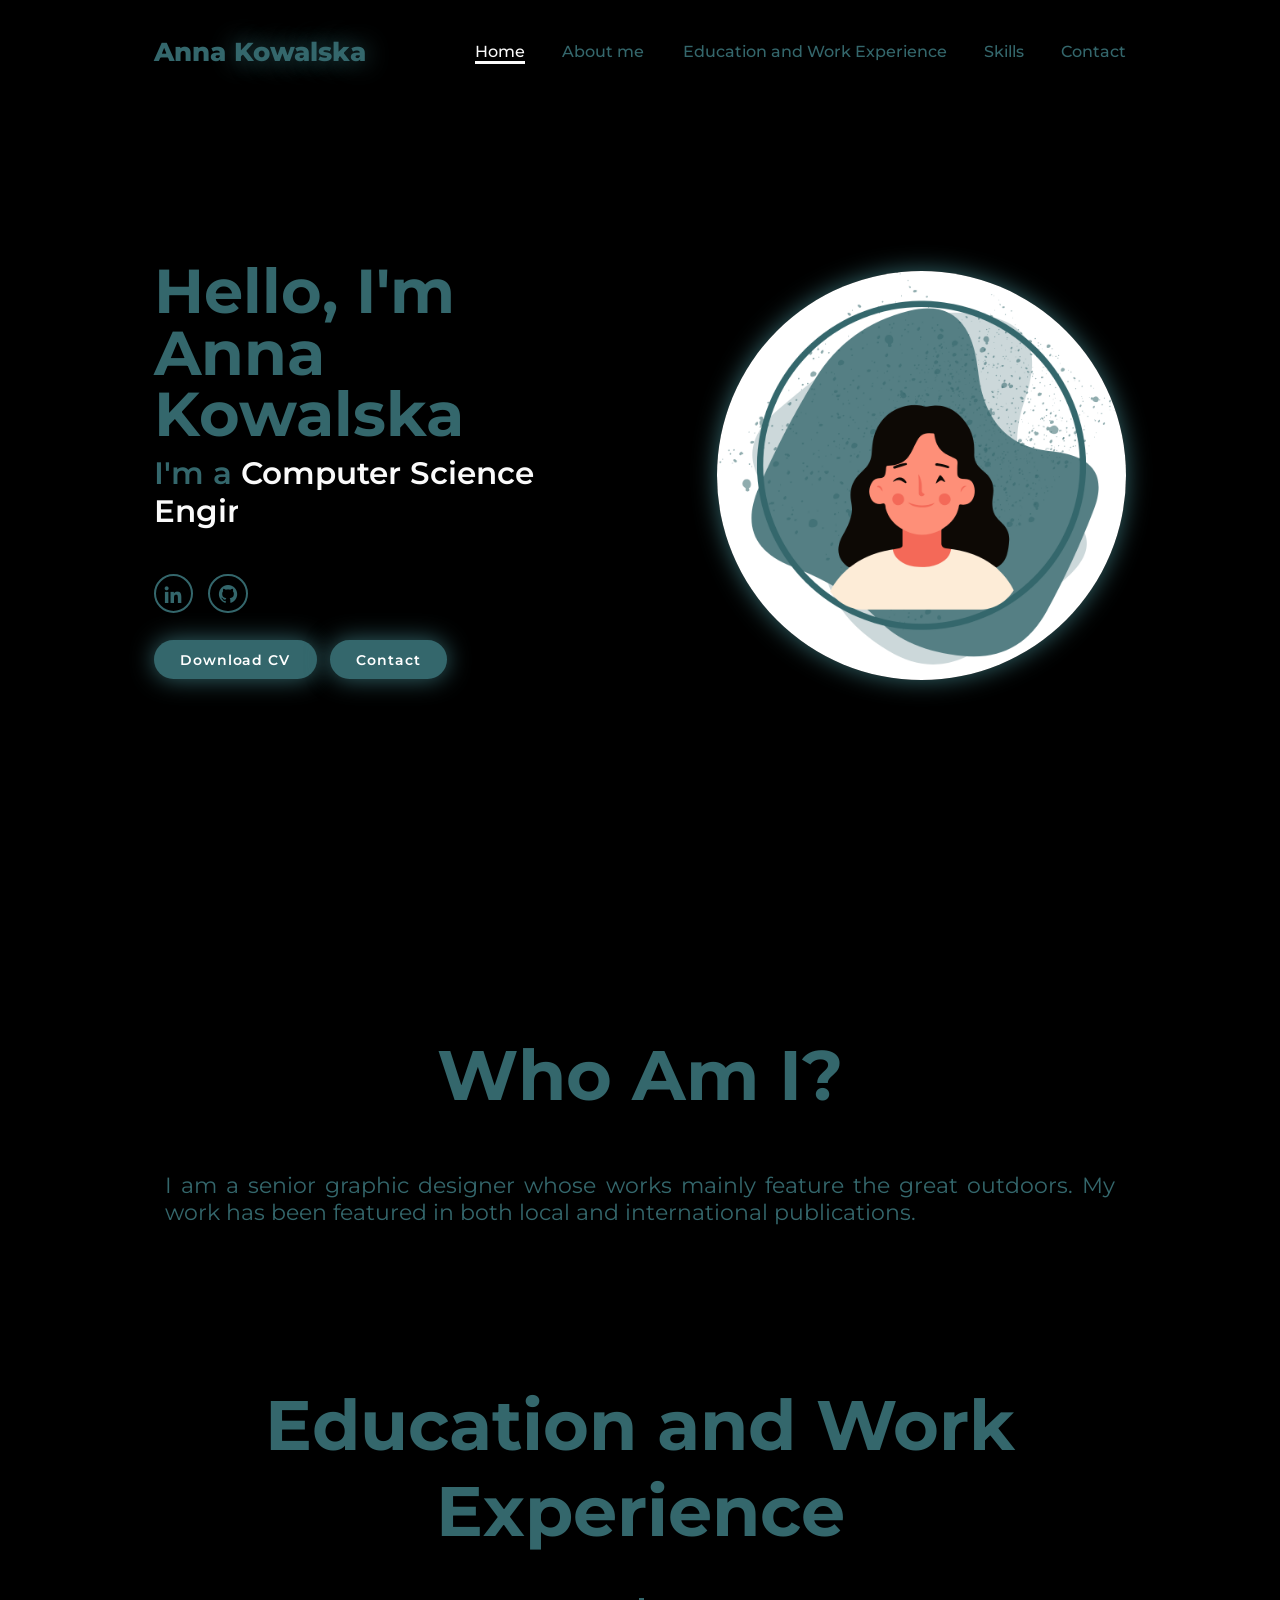
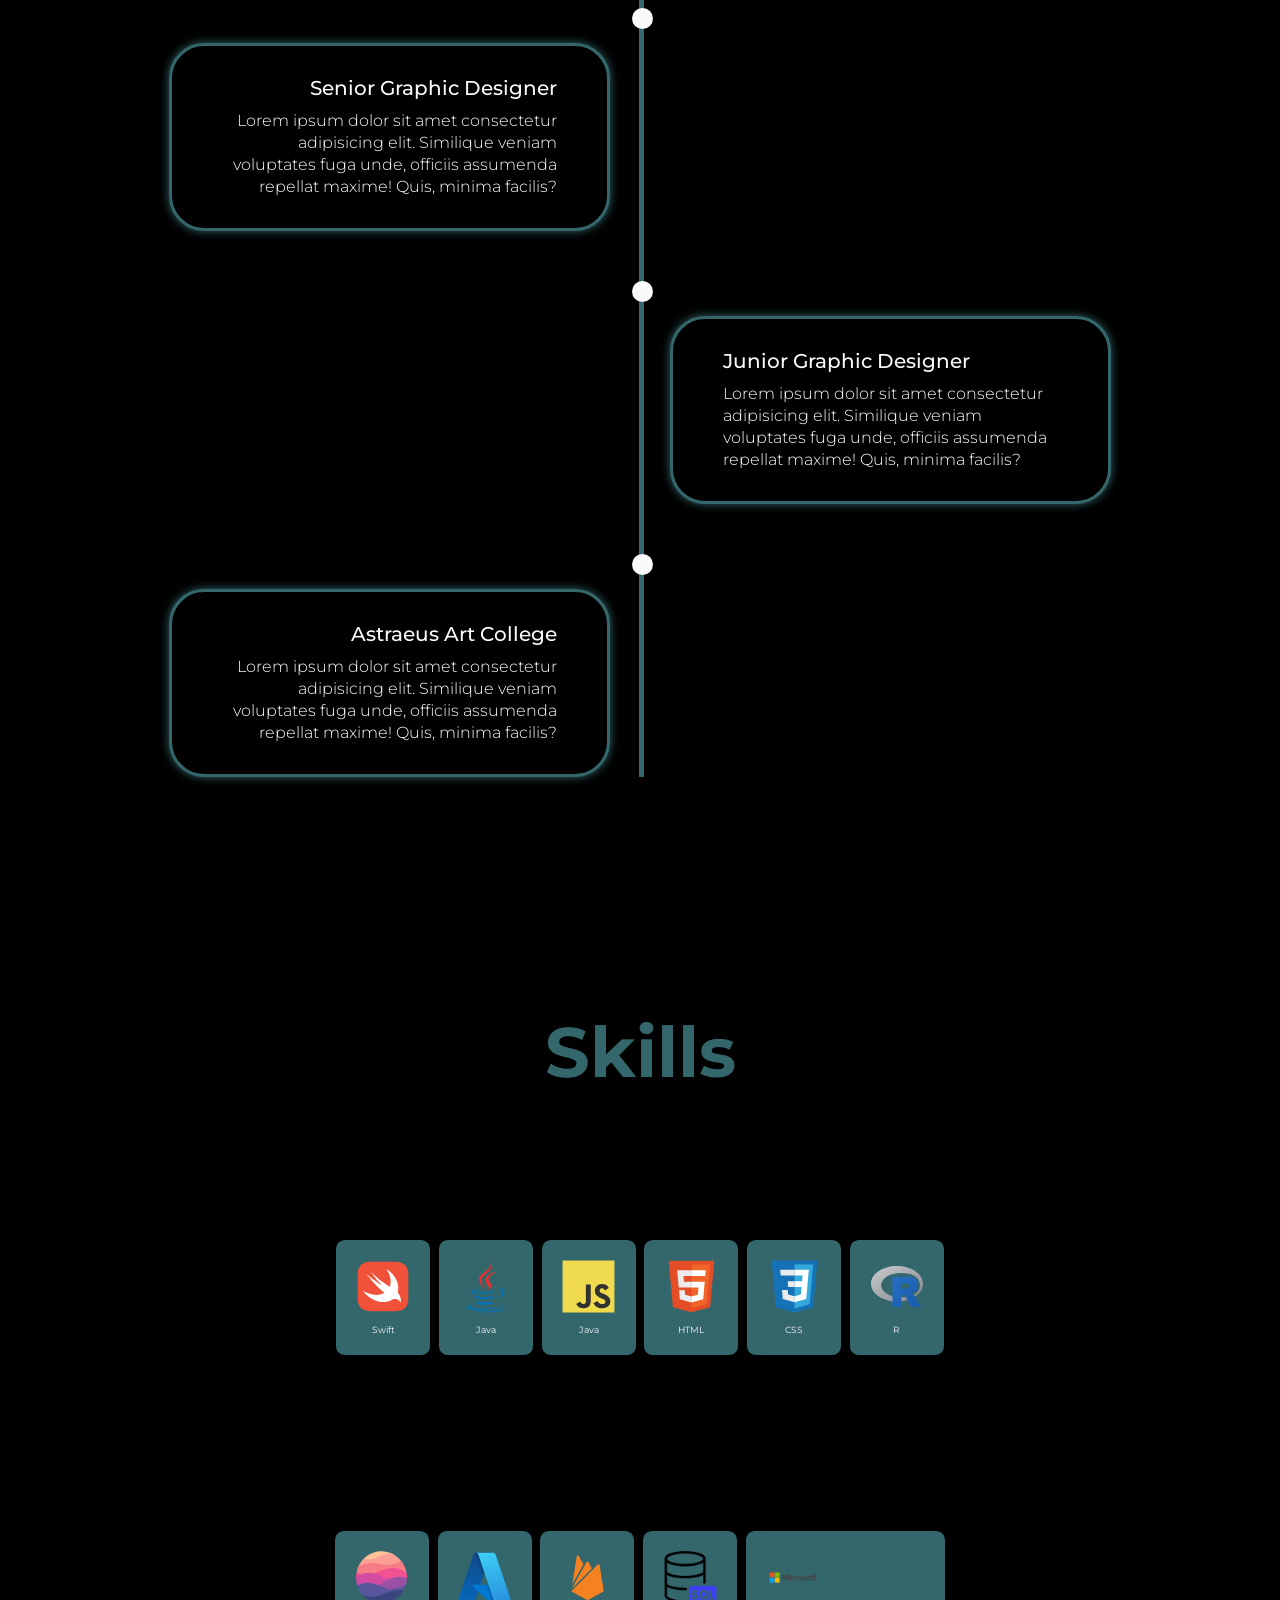
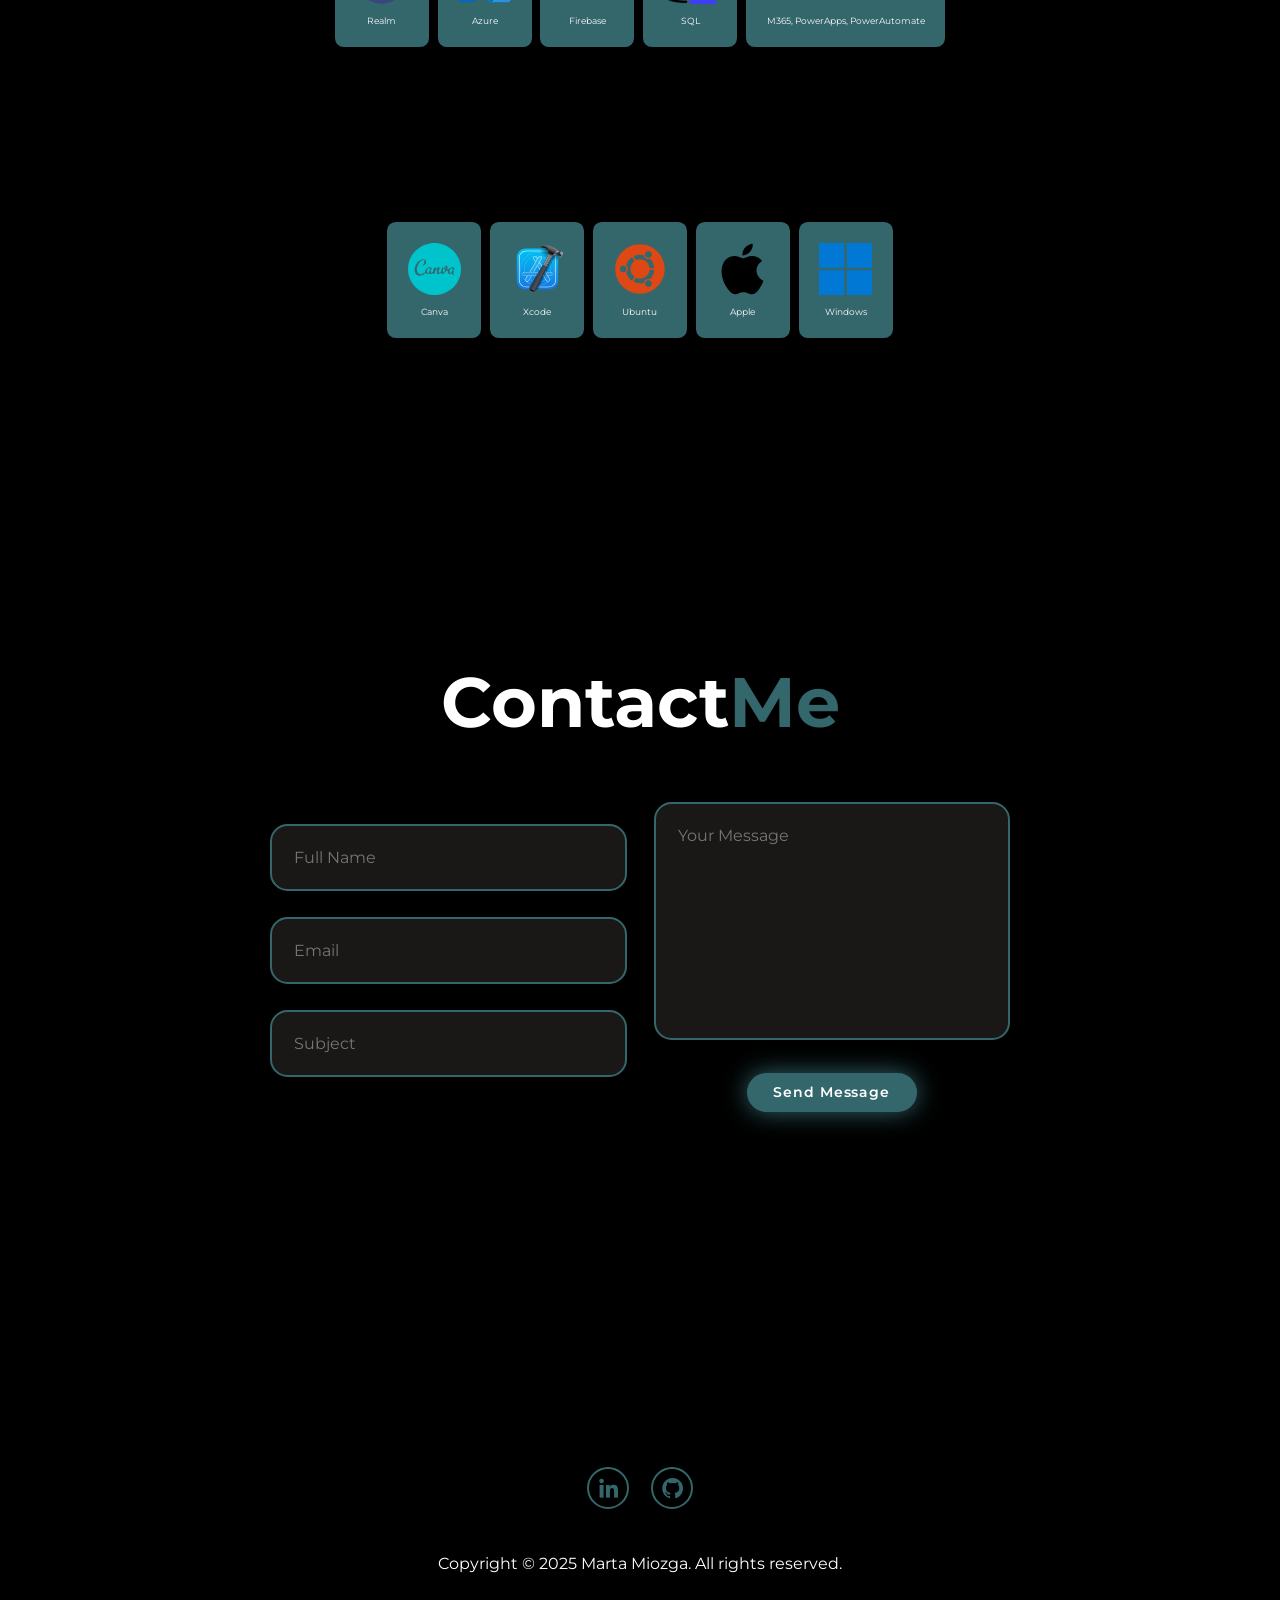
<file: curriculum vitae/CV template HTML CSS/index.html>
<!DOCTYPE html>
<html lang="en">
    <head>
        <meta charset="UTF-8">
        <meta name="viewport"
        content="width=device-width, initial-scale=1.0">
        <title> Anna Kowalska | CV</title>
        <link rel="stylesheet" href="style.css">
        <link href='https://unpkg.com/boxicons@2.1.4/css/boxicons.min.css' rel='stylesheet'>
    </head>
    <body>
        <header class="header">
            <a href="#home" class="logo">Anna
                <span>Kowalska</span> </a>
            <i class='bx bx-menu' id="menu-icon" ></i>

            <nav class="navbar">

                <a href="#home" class="active">Home</a>
                <a href="#about" >About me </a>
                <a href="#edu">Education and Work Experience</a>
                <a href="#skills">Skills</a>
                <a href="#contact">Contact</a>
            </nav>
        </header>
<!-- Home  -->

        <section class="home" id="home">
            <div class="home-content">
                <h1>Hello, I'm <span>Anna Kowalska</span></h1>
                <h3 class="text-animation">I'm a <span></span></h3>
                 <div class="social-icons">
                    <a href="#"><i class='bx bxl-linkedin' ></i></a>
                    <a href="https://github.com"><i class='bx bxl-github'></i></box-icon></a>
                </div>
                <div class="btn-group">
                     <a href="anna kowalska.pdf" download="anna kowalska.pdf" class="btn">Download CV</a>
                    <a href="#contact" class="btn">Contact</a>
                </div>
            </div>
                <div class="home-img">
                    <img src="./images/CVphoto.png" alt="">
                </div>
        </section>


<!-- About me -->
    <section class="about" id="about">
        <h2 class="heading">Who Am I?</h2>
        </div>
        <div class="about-content">
          <p class="about-description">
            I am a senior graphic designer whose works mainly feature the great outdoors. 
            My work has been featured in both local and international publications.
          </p>
        </div>
      </article>

<!-- Education-->
        <section class="edu" id="edu">
            <h2 class="heading">Education and Work Experience</h2>
            <div class="timeline-items">

                <div class="timeline-item">
                    <div class="timeline-dot"></div>
                        <div class="timeline-date">2019 - present</div>
                        <div class="timeline-content">
                            <h3>Senior Graphic Designer</h3>
                            <p>Lorem ipsum dolor sit amet consectetur adipisicing elit. Similique veniam voluptates fuga unde, officiis assumenda repellat maxime! Quis, minima facilis?</p>
                        </div>
                    
                </div>

                <div class="timeline-item">
                    <div class="timeline-dot"></div>
                        <div class="timeline-date">2018-2019</div>
                        <div class="timeline-content">
                           <h3>Junior Graphic Designer</h3>
                            <p>Lorem ipsum dolor sit amet consectetur adipisicing elit. Similique veniam voluptates fuga unde, officiis assumenda repellat maxime! Quis, minima facilis?</p>
                        </div>
                    
                </div>

                <div class="timeline-item">
                    <div class="timeline-dot"></div>
                        <div class="timeline-date">2021 - 2025</div>
                        <div class="timeline-content">
                            <h3>Astraeus Art College</h3>
                            <p>Lorem ipsum dolor sit amet consectetur adipisicing elit. Similique veniam voluptates fuga unde, officiis assumenda repellat maxime! Quis, minima facilis?</p>
                        </div>
                    
                </div>

            </div>
        </section>


     <!--  SKILLS  -->
     <section class="skills" id="skills">
        <h2 class="heading">Skills</h2>
        <section class="technologies-content">
          <div class="technologies-item">
            <img
              src="./images/icons/Swift.svg" alt="Swift"/>
            <p class="technologies-item-title">Swift</p>
          </div>
          <div class="technologies-item">
            <img src="./images/icons/Java.svg" alt="Java-icon" />
            <p class="technologies-item-title">Java</p>
          </div>
          <div class="technologies-item">
            <img src="./images/icons/JavaScript.svg" alt="webpack-icon" />
            <p class="technologies-item-title">Java <Script></Script></p>
          </div>
          <div class="technologies-item">
            <img src="./images/icons/HTML5 (1).svg" alt="HTML-icon" />
            <p class="technologies-item-title">HTML</p>
          </div>
          <div class="technologies-item">
            <img src="./images/icons/CSS3.svg" alt="css-icon" />
            <p class="technologies-item-title">CSS</p>
          </div>
          <div class="technologies-item">
            <img
              src="./images/icons/R.svg" alt="R-icon"/>
            <p class="technologies-item-title">R</p>
          </div>
          <div class="technologies-item">
            <img
              src="./images/icons/Realm.svg"alt="Realm-icon"/>
            <p class="technologies-item-title">Realm</p>
          </div>
          <div class="technologies-item">
            <img src="./images/icons/Azure.svg" alt="Azure-icon" />
            <p class="technologies-item-title">Azure</p>
          </div>
          <div class="technologies-item">
            <img
              src="./images/icons/Firebase.svg"alt="Firebase-icon"/>
            <p class="technologies-item-title">Firebase</p>
          </div>
           <div class="technologies-item">
            <img
              src="./images/icons/sql.png"alt="SQL-icon"/>
            <p class="technologies-item-title">SQL</p>
          </div>
             <div class="technologies-item">
            <img
              src="./images/icons/microsoft.png"alt="M365-icon"/>
            <p class="technologies-item-title">M365, PowerApps, PowerAutomate</p>
          </div>
            <div class="technologies-item">
            <img
              src="./images/icons/Canva.svg"alt="Canva-icon"/>
            <p class="technologies-item-title">Canva</p>
          </div>
             <div class="technologies-item">
            <img
              src="./images/icons/Xcode.svg"alt="Xcode-icon"/>
            <p class="technologies-item-title">Xcode</p>
          </div>
              <div class="technologies-item">
            <img
              src="./images/icons/Ubuntu.svg"alt="Ubuntu-icon"/>
            <p class="technologies-item-title">Ubuntu</p>
          </div>
             <div class="technologies-item">
            <img
              src="./images/icons/Apple.svg"alt="Apple"/>
            <p class="technologies-item-title">Apple</p>
          </div>
             <div class="technologies-item">
            <img
              src="./images/icons/Windows 11.svg"alt="Windnows-icon"/>
            <p class="technologies-item-title">Windows</p>
          </div>
        </section>
      </section>
  
<section class="contact" id="contact">
<h2 class="heading">Contact<span>Me</span></h2>
<form action="">
    <div class="input-group">
        <div class="input-box">
            <input type="text" placeholder="Full Name">
            <input type="email" placeholder="Email">
        </div>
        <div class="input-box">
            <input type="text" placeholder="Subject">
        </div>
    </div>
    <div class="input-group-2">
        <textarea name="" id="" cols="30" rows="10" placeholder="Your Message"></textarea>
        <input type="submit" value="Send Message" class="btn">
    </div>
</form>


</section>
<footer class="footer">
    <div class="social">
        <a href="#"><i class='bx bxl-linkedin' ></i></a>
        <a href="#"><i class='bx bxl-github'></i></box-icon></a>
    </div>
    <div class="copyright"> Copyright &copy; 2025 Marta Miozga. All rights reserved.</div>
</footer>
        <script src="script.js"></script>
    </body>
</html>
</file>
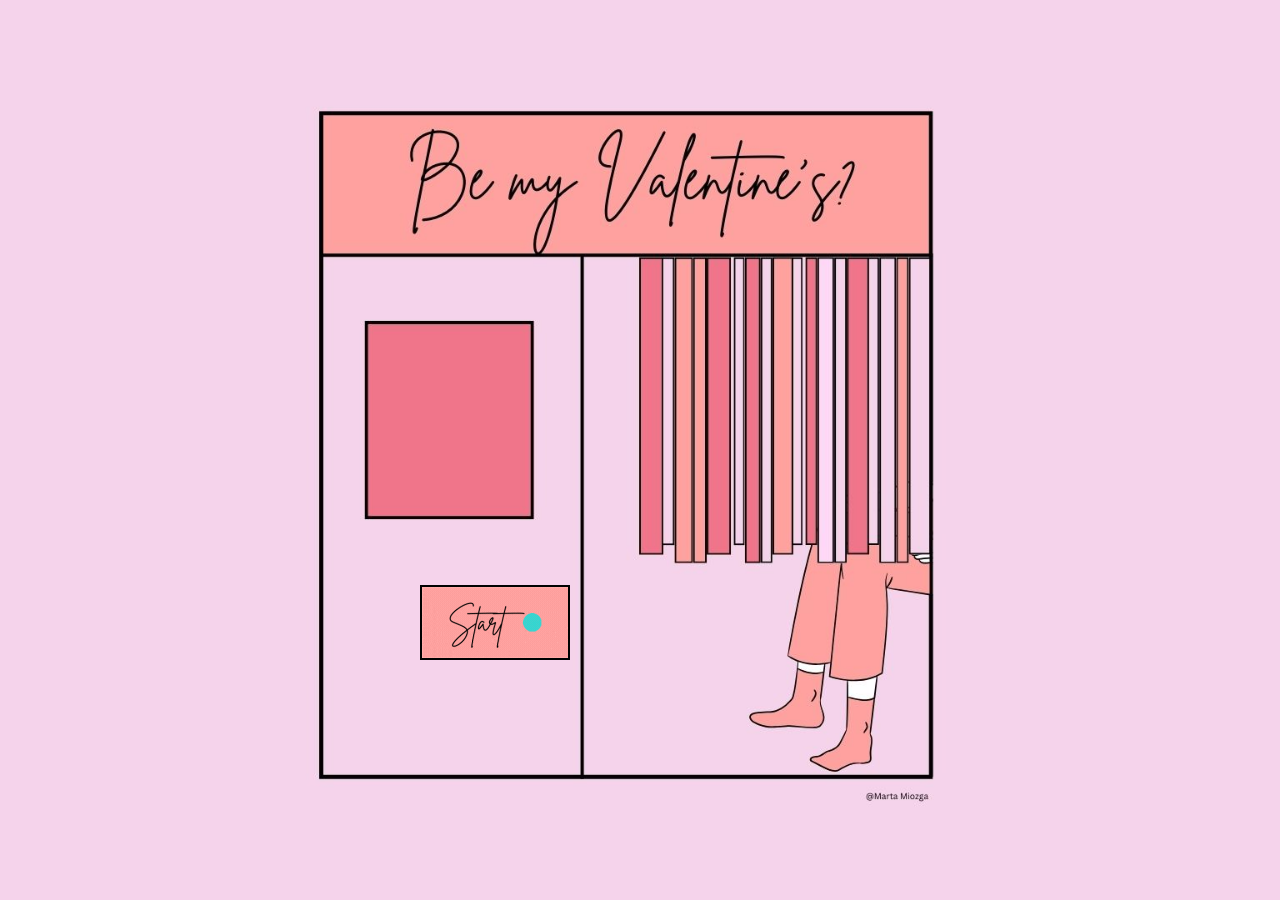
<file: ValentinesProject/Valentines-master/index.html>
<!DOCTYPE html>
<html lang="pl">
  <head>
    <meta charset="UTF-8" />
    <meta name="viewport" content="width=device-width, initial-scale=1.0" />
    <title>Be my Valentine's?</title>
    <link rel="stylesheet" href="style.css" />
  </head>
  <body>
    <a href="countdownSite.html">
      <img src="button.gif" alt="Button GIF" class="button-gif" />
    </a>
  </body>
</html>
</file>
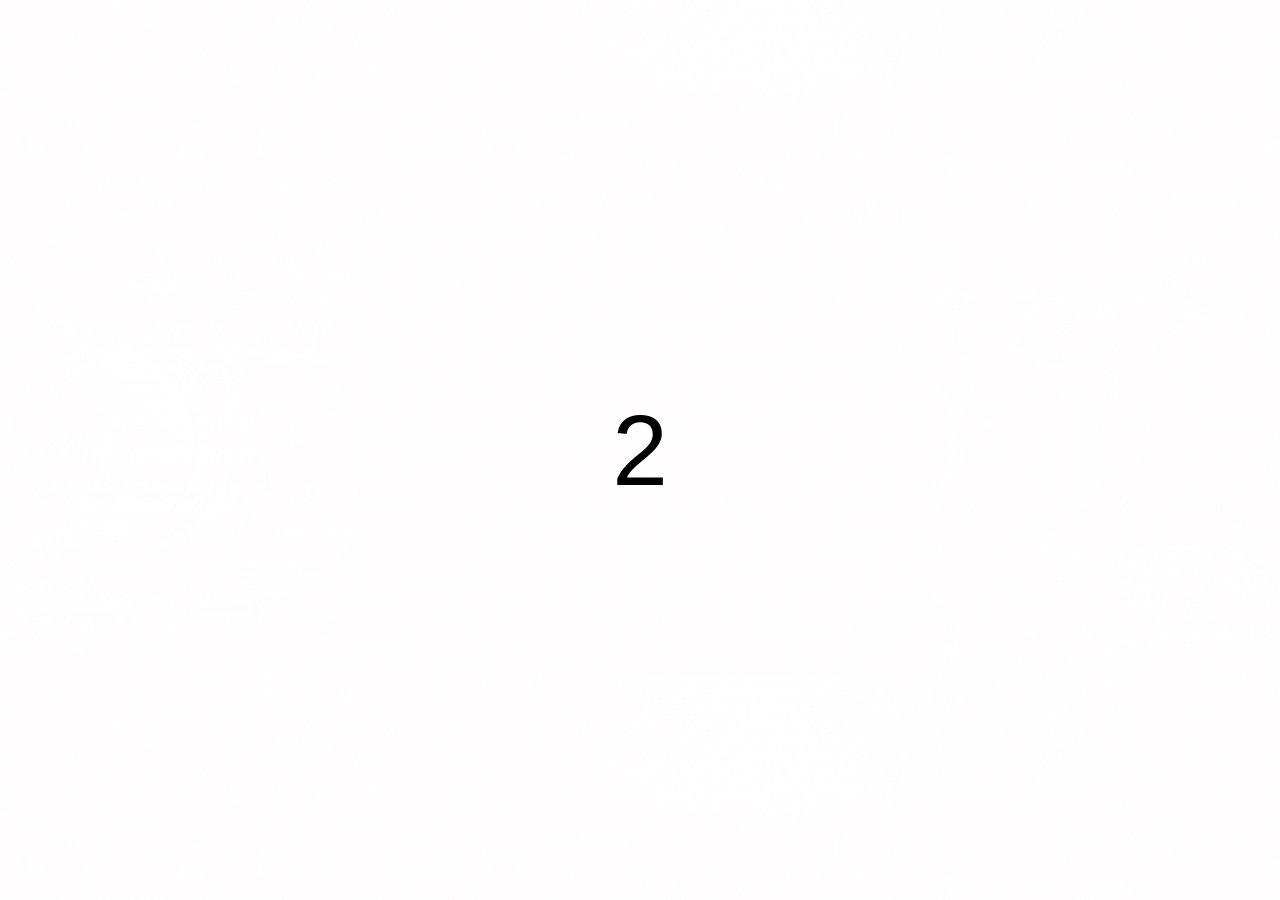
<file: ValentinesProject/Valentines-master/countdownSite.html>
<!DOCTYPE html>
<html lang="pl">
  <head>
    <meta charset="UTF-8" />
    <meta name="viewport" content="width=device-width, initial-scale=1.0" />
    <title>Odliczanie...</title>
    <link rel="stylesheet" href="countdown.css" />
  </head>
  <body>
    <div class="countdown">3</div>

    <script>
      let count = 3;
      const countdownElement = document.querySelector(".countdown");

      function updateCountdown() {
        count--;
        if (count > 0) {
          countdownElement.textContent = count;
        } else {
          setTimeout(() => {
            window.location.href = "pictureSite.html";
          }, 1000);
        }
      }

      setInterval(updateCountdown, 1000); // Aktualizacja co sekundę
    </script>
  </body>
</html>
</file>
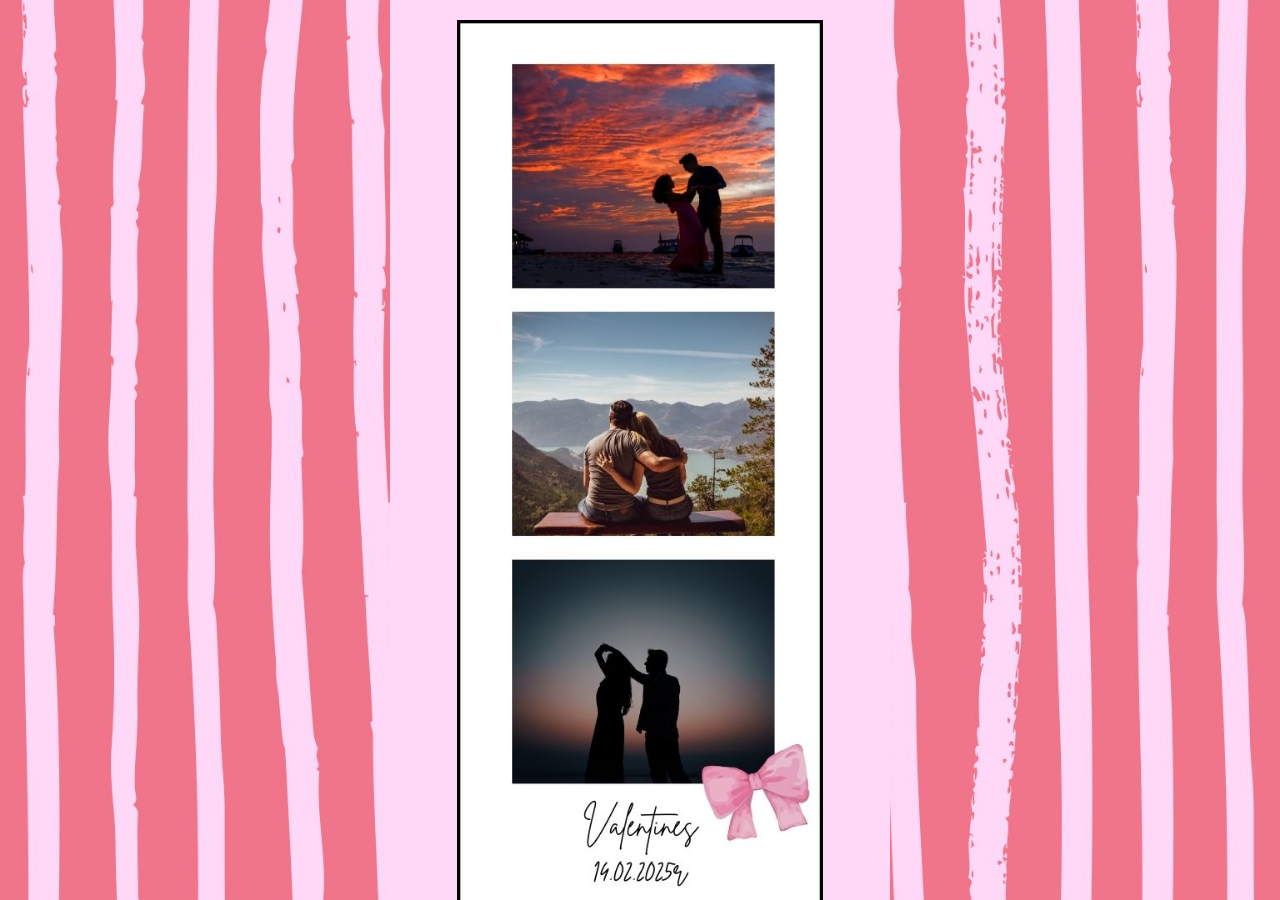
<file: ValentinesProject/Valentines-master/pictureSite.html>
<!DOCTYPE html>
<html lang="pl">
  <head>
    <meta charset="UTF-8" />
    <meta name="viewport" content="width=device-width, initial-scale=1.0" />
    <title>Be my Valentine's?</title>
    <link rel="stylesheet" href="Picturestyle.css" />
  </head>
  <body>
    <div class="frame">
      <img src="photos.jpg" alt="Photos" class="photos" />
    </div>
    <script>
      setTimeout(() => {
        document.querySelector(".photos").classList.add("show");
      }, 300);
    </script>
  </body>
</html>
</file>
<file: curriculum vitae/CV template HTML CSS/style.css>
@import url('https://fonts.googleapis.com/css2?family=Montserrat:wght@300;700&display=swap');

* {
    margin: 0;
    padding: 0;
    box-sizing: border-box;
    text-decoration: none;
    border: none;
    outline: none;
    scroll-behavior: smooth;
    font-family: 'Montserrat', sans-serif;
}

:root{
    --bg-color: #000000;
    --secound-bg-color: #1a1717;
    --text-color:  #fafafa;
    --main-color:   #34676C;
}

html{
    font-size: 60%;
    overflow: auto;
}

body{
    background: var(--bg-color);
    color: var(--main-color)
}
/* scrollbar */
::-webkit-scrollbar{
    width: 10px;
}
::-webkit-scrollbar-thumb{
    background-color: var(--main-color);
}
::-webkit-scrollbar-track{
    background-color: var(--bg-color);
    width: 50px;
}

/* Header */
.header{
    position: fixed;
    top: 0;
    left: 0;
    width: 100%;
    padding: 4rem 12% 4rem;
    background: black;
    backdrop-filter: blur(10px);
    display: flex;
    justify-content: space-between;
    align-items: center;
    z-index: 5;
}

.logo{
    font-size: 3rem;
    color: var(--main-color);
    font-weight: 800;
    cursor: pointer;
    transition: 0.3s ease;
    
}

.logo:hover{
    transform: scale(1.1);
}

.logo span{
    text-shadow: 0 0 25px var(--main-color);
}

.navbar a{
    font-size: 1.8rem;
    color: var(--main-color);
    margin-left: 4rem ;
    font-weight: 500;
    transition: 0.3s ease;
    border-bottom: 3px solid transparent;
}

.navbar a:hover,
.navbar a.active{
    color: var(--text-color);
    border-bottom: 3px solid var(--text-color);

}
#menu-icon{
    font-size: 3.6rem ;
    color: var(--main-color);
    display: none;
}

section{
    min-height: 100vh;
    padding: 10rem 12% 10rem;
}

/* Home */
 .home{
    display: flex;
    align-items: center;
    justify-content: center;
    gap: 15rem;

 }
 .home-content{
    display: flex;
    flex-direction: column;
    align-items: baseline;
    text-align: left;
    justify-content: center;
    margin-top: 3rem;
 }
 span{
    color: var(--main-color);
 }

 .logo span{
    color: var(--main-color);
 }
 .home-content h3{
    margin-bottom: 2rem;
    margin-top: 1rem;
    font-size: 3.5rem;
 }

 .home-content h1{
    font-size: 7rem;
    font-weight: 700;
    margin-top: 1.5rem;
    line-height: 1;
 }

 .home-img{
    border-radius: 50%;
 }

 .home-img img{
    position: relative;
    top: 3rem;
    width: 32vw;
    box-shadow: 0 0  25px var(--main-color);
    border-radius: 50%;
    cursor: pointer;
    transition: 0.4s ease-in-out;
 }
 .home-img img:hover{
    box-shadow: 0 0 25px var(--main-color), 
    0 0 50px var(--main-color),
    0 0 100px var(--main-color) ;
 }
 .social-icons a{
    display: inline-flex;
    justify-content: center;
    align-items: center;
    width: 4.5rem;
    height: 4.5rem;
    background: transparent;
    border: 2px solid var(--main-color);
    font-size: 2.5rem;
    border-radius: 50%;
    color: var(--main-color);
    margin: 3rem 1.5rem 3rem 0;
    transition: 0.3s ease-in-out;
 }

 .social-icons a:hover{
    color: var(--main-color);
    transform: scale(1.3)translateY(-5px);
    box-shadow: 0 0 25px var(--text-color);
    background-color: var(--text-color);
 }

 .btn{
    display: inline-block;
    padding: 1rem 2.8rem;
    background: var(--main-color);
    box-shadow: 0 0  25px var(--main-color);
    border-radius: 4rem;
    font-size: 1.6rem;
    color: white;
    border: 2px solid transparent;
    letter-spacing: 0.1rem;
    font-weight: 600;
    transition: 0.3s ease-in-out;
    cursor: pointer;
 }

 .btn:hover{
    transform: scale(1.05);
    box-shadow: 0 0 50px var(--main-color);
 }

 .btn-group{
    display: flex;
    align-items: center;
    gap: 1.5rem;
 }

 .btn-group a:nth-of-type(2){
    background-color: var(--main-color);
    color: white ;
    border: 2px solid var(--main-color);
    box-sizing: 0 0 25px transparent;
 }

 .btn-group a:nth-of-type(2):hover{
    box-shadow: 0 0 25px var(--main-color);
    background-color: var(--main-color);
    color: white;

 }
 .text-animation{
    font-size: 34px;
    font-weight: 600;
    min-width: 280px;
 }

 .text-animation span{
    position: relative;
 }

 .text-animation span::before{
    content: "Computer Science Engineer";
    color: var(--text-color);
    animation: words 20s infinite;
 }
 .text-animation span::after{
    content: "";
    background-color: var(--bg-color);
    position: absolute;
    width: calc(100% + 8px);
    height: 100%;
    border-left: 3px solid var(--bg-color);
    right: -8px;
    animation: cursor 0.6s infinite, typing 20s steps(14) infinite;
 }
 @keyframes cursor{
    to{
        border-left: 2px solid var(--text-color);
    }
 }

 @keyframes words{
    0%,
    20%{
content: "Computer Science Engineer";
}
21%, 
40%{
    content: "Master Degree Student";
}
41%, 
60%{
    content: "Computer Science Engineer";
}
61%,
80%
{
    content: "Master Degree Student";
}
81%, 
100%{
    content: "Computer Science Engineer";
}
}

@keyframes typing{
    10%, 
    15%,
    30%, 
    35%,
    50%,
    55%,
    70%,
    75%,
    90%,
    95%{
width: 0;
    }
    5%,
    20%,
    25%,
    40%,
    45%,
    60%,
    65%,
    80%,
    85%{
        width: calc(100% + 8px);
    }
}

/* About me */
.heading{
    font-size: 8rem;
    text-align: center;
    margin: 5rem 0 ;
}

.about-description {
    font-size: 2.5rem;
    padding: 1.3rem;
    line-height: 3rem;
    color: var(--main-colorr);
    text-align: justify;
  }

/* Education */

.edu{
    padding: 100px 15px;
    background: var(--bg-color);
}
.edu h2{
    margin-bottom: 5rem;
}
.timeline-items{
    max-width: 1200px;
    margin: auto;
    display: flex;
    flex-wrap: wrap;
    position: relative;
}

.timeline-items::before{
    content: "";
    position: absolute;
    width: 5px;
    height: 100%;
    background-color: var(--main-color);
    left: calc(50% - 1px);
}

.timeline-item{
    margin-bottom: 40px;
    width: 100%;
    position: relative;
}

.timeline-item:last-child{
    margin-bottom: 0;
}

.timeline-item:nth-child(odd){
padding-right: calc(50% + 30px);
text-align: right;
}

.timeline-item:nth-child(even){
    padding-left: calc(50% + 30px);
}

.timeline-dot{
    height: 21px;
    width: 21px;
    background-color: var(--text-color);
    box-shadow: 0 0 25px var(--text-color),
                0 0 50 px var(--text-color);
    position: absolute;
    left: calc(50% - 8px);
    border-radius: 50%;
    top: 10px;
}

.timeline-date{
    font-size: 20px ;
    font-weight: 800;
    color: black;
    margin: 6px 0 15px;
}

.timeline-content{
    background-color: var(--bg-color);
    border: 3px solid var(--main-color);
    padding: 30px 50px;
    border-radius: 4rem;
    box-shadow: 0 0 10px var(--main-color);
    cursor: pointer;
    transition: 0.3s ease-in-out;
}

.timeline-content:hover{
    transform: scale(1.05);
    box-shadow: 0 0 25px var(--main-color);
}

.timeline-content h3{
    font-size: 20px;
    color: var(--text-color);
    margin: 0 0 10px;
    font-weight: 500;
}
.timeline-content p{
    color: white;
    font-size: 16px;
    font-weight: 300;
    line-height: 22px;
}


/* TECHNOLOGIES */


.technologies-content {
    display: flex;
    justify-content: center;
    align-items: center;
    gap: 1rem;
    padding: 2rem;
    flex-wrap: wrap;
  }
  
  .technologies-item {
    padding: 2rem;
    border: 3px solid var(--main-color);
    box-shadow: var(--main-color);
    border-radius: 1rem;
    transition: all 0.3s ease-in-out;
    background-color: var(--main-color); 
  }
  
  .technologies-item:hover {
    transform: scale(1.05);
    box-shadow: 0 0 25px var(--main-color);
  }
  
  .technologies-item img {
    width: 6rem;
    height: 6rem;
  }
  
  .technologies-item-title {
    text-align: center;
    margin-top: 1rem;
    font-size: 1rem;
    color: var(--text-color);
  }
  
  .technologies-container .section-title {
    margin: 5rem auto 2rem auto;
  }
  
  @media only screen and (min-width: 1500px) {
    .technologies-item {
      margin: 2rem;
    }
  }
  
/* Contact */

.contact{
    background-color: var(--bg-color);
}

.contact h2{
    margin-bottom: 3rem;
    color: white;
}
.contact form{
    display: flex;
    align-items: center;
    justify-content: center;
    gap: 3rem;
    margin: 5rem auto;
    text-align: center;
}

.contact form .input-box{
    display: flex;
    justify-content: center;
    flex-wrap: wrap;
}

.contact form .input-box input,
.contact form textarea{
    width: 100%;
    padding: 2.5rem;
    font-size: 1.8rem;
    color: var(--text-color);
    background: var(--secound-bg-color);
    border-radius: 2rem;
    border: 2px solid var(--main-color);
    margin: 1.5rem 0;
    resize: none;
}

.contact form .btn{
    margin-top: 2rem;
}

.footer{
    position: relative;
    bottom: 0;
    width: 100%;
    padding: 40px 0;
    background-color: var(--bg-color);
}

.footer .social{
    text-align: center;
    padding-bottom: 25px;
    color: var(--main-color);
}
.footer .social a{
    font-size: 25px;
    color: var(--main-color);
    border: 2px solid var(--main-color);
    width: 42px;
    height: 42px;
    line-height: 42px;
    display: inline-block;
    text-align: center;
    border-radius: 50%;
    margin: 0 10px;
    transition: 0.3s ease-in-out;
}

.footer .social a:hover{
  transform: scale(1.2)translateY(-10px);
  background-color: var(--main-color);
  color:  black;
  box-shadow: 0 0 25px var(--main-color);
}

.footer .copyright{
    margin-top: 20px;
    text-align: center;
    font-size: 16px;
    color: white;
}

@media(max-width:1285px){
    html{
        font-size: 55%;
    }
    .services-container{
        padding-bottom: 7rem;
        grid-template-columns: repeat(2,1fr);
        margin: 0 5rem;
    }
}
@media(max-width:991px){
    header{
        padding:  2rem 3%;
    }
    section{
        padding: 10rem 3% 2rem;
    }
    .timeline-items::before{
        left: 7px;

    }
    .timeline-item:nth-child(odd){
        padding-right: 0;
        text-align: left;
    }
    .timeline-item:nth-child(odd),
    .timeline-item:nth-child(even)
    {
padding-left: 37px ;
    }
    .timeline-dot{
        left: 0;
    }
    .services{
        padding-bottom: 7rem;
    }
    .testimonials .wrapper{
        grid-template-columns: repeat(1,1fr);
    }
    .contact form{
        flex-direction: column;
    }
    .footer{
        padding: 2rem 3%;
    }
}
@media(max-width:895px){
    #menu-icon{
        display: block;

    }
    .navbar{
        position: absolute;
        top: 100%;
        right: 0;
        width: 50%;
        padding: 1rem 3%;
        background:  rgba(0, 0, 0, 0.804);
        backdrop-filter: blur(20px);
        border-bottom-left-radius: 2rem;
        border-left: 2px solid var(--main-color);
        border-bottom: 2px solid var(--main-color);
        display: none;
    }
    .navbar.active{
        display: block;
    }
    .navbar a{
        display: block;
        font-size: 2rem;
        margin: 3rem 0;
color: white;
    }
    .home{
        flex-direction: column-reverse;
        margin: 5rem 4 rem;
    }
    .home-content h3{
        font-size: 2.6rem;
    }
    .home-content h1{
        font-size: 8rem;
        margin-top: 3rem;

    }
    .home-img img{
        width: 56vw;
    }
    .services h2{
        margin-bottom: 3rem;
    }
    .services-container{
        grid-template-columns: repeat(1,1fr);
    }
}
</file>
<file: ValentinesProject/Valentines-master/style.css>
body {
  margin: 0;
  padding: 0;
  height: 100vh; /* Full height of the viewport */
  width: 100vw; /* Full width of the viewport */
  background-image: url("background.jpg"); /* Setting the background image */
  background-size: cover; /* Ensures the background covers the entire screen */
  background-position: center; /* Centers the background */
  background-repeat: no-repeat; /* Prevents background from repeating */
  background-attachment: fixed; /* Creates a parallax effect */
  display: flex;
  justify-content: center; /* Centers content horizontally */
  align-items: center; /* Centers content vertically */
  color: white; /* Text color */
  font-family: Arial, sans-serif; /* Font style */
  text-align: center; /* Centers text alignment */
  position: relative; /* Needed for absolute positioning of child elements */
}

/* Responsive GIF button */
.button-gif {
  position: absolute; /* Allows precise placement */
  left: calc(32.8vw); /* Adjusts position based on screen width */
  top: calc(65vh); /* Adjusts position based on screen height */
  width: 8vw; /* Width scales proportionally with screen size */
  max-width: 150px; /* Maximum width limit */
  height: auto; /* Maintains aspect ratio */
  cursor: pointer; /* Changes cursor to pointer (hand icon) */
  transition: transform 0.2s; /* Smooth animation effect on hover */
}

.button-gif:hover {
  transform: scale(1.1); /* Enlarges the button when hovered */
}

/* 🌐 Responsiveness for smaller screens */
@media (max-width: 1920px) {
  .button-gif {
    width: 12vw; /* Increases button size on tablets */
  }
}

@media (max-width: 600px) {
  .button-gif {
    width: 15vw; /* Further increases button size on phones */
  }
}
</file>
<file: ValentinesProject/Valentines-master/countdown.css>
body {
  margin: 0;
  padding: 0;
  height: 100vh;
  background-image: url("countdown.gif");
  background-size: contain;
  background-position: center;
  background-attachment: fixed;
  display: flex;
  justify-content: center;
  align-items: center;
  color: black;
  font-family: Arial, sans-serif;
  font-size: 100px;
  text-align: center;
}

.countdown {
  animation: fade 1s infinite;
}

@keyframes fade {
  0% {
    opacity: 1;
  }
  50% {
    opacity: 0.5;
  }
  100% {
    opacity: 1;
  }
}
</file>
<file: ValentinesProject/Valentines-master/Picturestyle.css>
body {
  margin: 0;
  padding: 0;
  height: 100vh; /* Full height of the viewport */
  background-image: url("pictureback.jpg"); /* Background image */
  background-size: cover; /* Ensures the background fills the entire page */
  background-position: center; /* Centers the background */
  background-attachment: fixed; /* Creates a parallax effect */
  display: flex;
  justify-content: center; /* Centers content horizontally */
  align-items: center; /* Centers content vertically */
  font-family: Arial, sans-serif; /* Font style */
  overflow: hidden; /* Prevents scrolling */
}

/* Frame in the center - always full screen height */
.frame {
  width: 500px; /* Fixed width of the frame */
  height: 100vh; /* Full height of the screen */
  display: flex;
  justify-content: center; /* Centers content horizontally */
  align-items: center; /* Centers content vertically */
  position: relative;
  z-index: 1;
  overflow: hidden;
  background-image: url("frame.jpg"); /* Frame as a background */
  background-size: cover; /* Ensures the background fills the entire frame */
  background-repeat: no-repeat; /* Prevents background from repeating */
  background-position: center; /* Centers the background */
}

/* Image sliding in from the top */
.photos {
  width: auto;
  height: 100%; /* Adjusts to the height of the frame */
  max-width: 90%; /* Ensures the image does not exceed the frame width */
  max-height: 100vh; /* Limits the height to the screen */
  position: absolute;
  object-fit: contain; /* Keeps the aspect ratio without cropping */
  z-index: 2;
  top: -100%; /* Starts off-screen above the frame */
  opacity: 0; /* Initially invisible */
  transition: transform 1.5s ease-in-out, opacity 1s; /* Smooth animation */
}

/* Animation for image appearance */
.photos.show {
  transform: translateY(calc(100% + 20px)); /* Moves the image down into view */
  opacity: 1; /* Makes the image fully visible */
}

/* 🌐 Responsiveness for smaller screens */
@media (max-width: 900px) {
  .frame {
    width: 80vw; /* Adjust width for tablets */
    height: 100vh; /* Maintain full screen height */
  }
  .photos {
    height: 75%; /* Reduce image height */
    max-height: 70vh; /* Prevents image from being too large */
  }
}

@media (max-width: 600px) {
  .frame {
    width: 90vw; /* Adjust width for mobile devices */
    height: 100vh; /* Maintain full screen height */
  }
  .photos {
    height: 65%; /* Further reduce image height */
    max-height: 60vh; /* Ensures proper scaling on small screens */
  }
}
</file>
